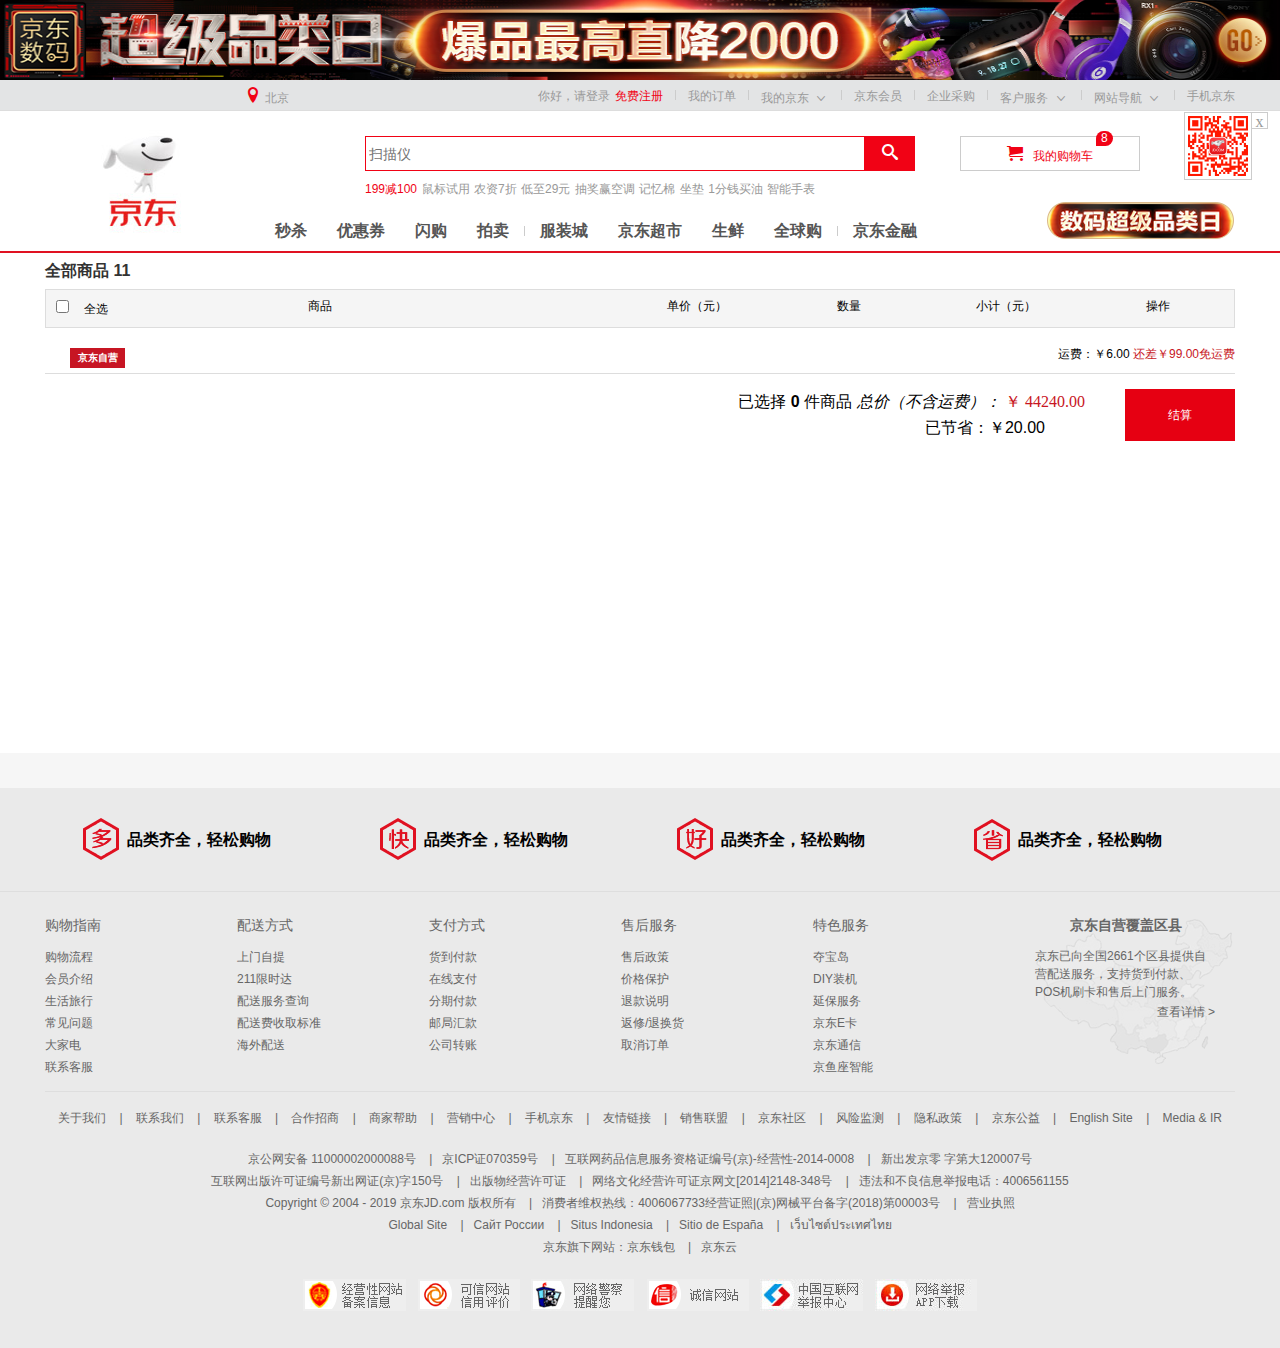
<file: JD/cart.html>
<!DOCTYPE html>
<html>

<head>
    <meta charset="utf-8">
    <title>京东(JD.COM)-综合网购首选-正品低价、品质保障、配送及时、轻松购物！</title>
    <link rel="shortcut icon" href="favicon.ico" type="image/x-icon" />
    <link rel="stylesheet" href="css/normalize.css" />
    <link rel="stylesheet" href="css/base.css" />
    <link rel="stylesheet" href="css/cart.css">


</head>

<body>
    <header>
        <a href="#">
            <img src="images/header.jpg" height="80" width="100%" alt="">
        </a>
    </header>
    <div class="shortcut">
        <div class="w">
            <ul class="fl city">
                <li>
                    <i class="f10"></i>
                    <a href="#">北京</a>
                </li>
            </ul>
            <ul class="fr nav">
                <li>
                    <a href="login.html">你好，请登录</a>
                    <a href="register.html" class="f10">免费注册</a>
                </li>
                <li class="space"></li>
                <li>
                    <a href="pay.html">我的订单</a>
                </li>
                <li class="space"></li>
                <li>
                    <a href="#">我的京东</a>
                    <i></i>
                    <div class="dropdown-layer">
                        <dl class="d">
                            <dd>
                                <a href="#">待处理订单</a>
                            </dd>
                            <dd>
                                <a href="#">返修退换货</a>
                            </dd>
                            <dd>
                                <a href="#">降价商品</a>
                            </dd>
                        </dl>
                        <dl class="d">
                            <dd>
                                <a href="#">消息</a>
                            </dd>
                            <dd>
                                <a href="#">我的问答</a>
                            </dd>
                            <dd>
                                <a href="#">我的关注</a>
                            </dd>
                        </dl>
                        <dl>
                            <dd>
                                <a href="#">我的京豆</a>
                            </dd>
                            <dd>
                                <a href="#">我的白条</a>
                            </dd>
                        </dl>
                        <dl>
                            <dd>
                                <a href="#">我的优惠券</a>
                            </dd>
                            <dd>
                                <a href="#">我的理财</a>
                            </dd>
                        </dl>
                    </div>
                </li>
                <li class="space"></li>
                <li>
                    <a href="#">京东会员</a>
                </li>
                <li class="space"></li>
                <li>
                    <a href="#">企业采购</a>
                </li>
                <li class="space"></li>
                <li>
                    <a href="#">客户服务</a>
                    <i></i>
                    <div class="dropdown-layer">
                        <dl class="d">
                            <dd>
                                <a href="#">待处理订单</a>
                            </dd>
                            <dd>
                                <a href="#">返修退换货</a>
                            </dd>
                            <dd>
                                <a href="#">降价商品</a>
                            </dd>
                        </dl>
                        <dl class="d">
                            <dd>
                                <a href="#">消息</a>
                            </dd>
                            <dd>
                                <a href="#">我的问答</a>
                            </dd>
                            <dd>
                                <a href="#">我的关注</a>
                            </dd>
                        </dl>
                        <dl>
                            <dd>
                                <a href="#">我的京豆</a>
                            </dd>
                            <dd>
                                <a href="#">我的白条</a>
                            </dd>
                        </dl>
                        <dl>
                            <dd>
                                <a href="#">我的优惠券</a>
                            </dd>
                            <dd>
                                <a href="#">我的理财</a>
                            </dd>
                        </dl>
                    </div>
                </li>
                <li class="space"></li>
                <li>
                    <a href="#">网站导航</a>
                    <i></i>
                    <div class="dropdown-layer">
                        <dl class="d">
                            <dd>
                                <a href="#">待处理订单</a>
                            </dd>
                            <dd>
                                <a href="#">返修退换货</a>
                            </dd>
                            <dd>
                                <a href="#">降价商品</a>
                            </dd>
                        </dl>
                        <dl class="d">
                            <dd>
                                <a href="#">消息</a>
                            </dd>
                            <dd>
                                <a href="#">我的问答</a>
                            </dd>
                            <dd>
                                <a href="#">我的关注</a>
                            </dd>
                        </dl>
                        <dl>
                            <dd>
                                <a href="#">我的京豆</a>
                            </dd>
                            <dd>
                                <a href="#">我的白条</a>
                            </dd>
                        </dl>
                        <dl>
                            <dd>
                                <a href="#">我的优惠券</a>
                            </dd>
                            <dd>
                                <a href="#">我的理财</a>
                            </dd>
                        </dl>
                    </div>
                </li>
                <li class="space"></li>
                <li class="mobile">
                    <a href="#">手机京东</a>
                    <img src="images/mobile.png" height="60" width="60" alt="">
                    <i class="close-btn">x</i>
                </li>
            </ul>
        </div>
    </div>
    <div class="m">
        <div class="w middle">
            <div class="logo">
                <h1>
                    <!-- 提高权重 便利于搜索引擎优化 -->
                    <a href="index.html" title="京东">京东</a>
                </h1>
            </div>
            <div class="form">
                <input id="text" type="text" placeholder="扫描仪">
                <button>
                    <i></i>
                </button>
            </div>
            <div class="shopCar">
                <i></i>
                <a href="cart.html" class="f10">我的购物车</a>
                <span>8</span>
            </div>
            <div class="hotwords">
                <a href="#" class="f10">199减100</a>
                <a href="#">鼠标试用</a>
                <a href="#">农资7折</a>
                <a href="#">低至29元</a>
                <a href="#">抽奖赢空调</a>
                <a href="#">记忆棉</a>
                <a href="#">坐垫</a>
                <a href="#">1分钱买油</a>
                <a href="#">智能手表</a>
            </div>
            <div class="navitems">
                <ul>
                    <li>
                        <a href="list.html">秒杀</a>
                    </li>
                    <li>
                        <a href="#">优惠券</a>
                    </li>
                    <li>
                        <a href="#">闪购</a>
                    </li>
                    <li>
                        <a href="#">拍卖</a>
                    </li>
                    <li class="space "></li>
                    <li>
                        <a href="#">服装城</a>
                    </li>
                    <li>
                        <a href="#">京东超市</a>
                    </li>
                    <li>
                        <a href="#">生鲜</a>
                    </li>
                    <li>
                        <a href="#">全球购</a>
                    </li>
                    <li class="space"></li>
                    <li>
                        <a href="#">京东金融</a>
                    </li>
                </ul>
            </div>
            <div class="super">
                <a href="#">
                    <img src="images/super.png" alt="">
                </a>
            </div>
        </div>
    </div>
    <div class="py-container">
        <div class="w">
            <div class="allgoods">
                <h4>全部商品
                    <span>11</span>
                </h4>
                <div class="cart-main">
                    <div class="cart-th clearfix">
                        <div>
                            <input type="checkbox">全选</div>
                        <div class="">商品</div>
                        <div class="">单价（元）</div>
                        <div class="">数量</div>
                        <div class="">小计（元）</div>
                        <div class="">操作</div>
                    </div>
                    <div class="cart-title clearfix">
                        <h5 class="fl">京东自营</h5>
                        <div class="yunfei fr">
                            运费：￥6.00
                            <span>还差￥99.00免运费</span>
                        </div>
                    </div>
                    <div class="cart-item-list">
                        <div class="cart-body">
                            <div class="cart-list">


                                <!--  <ul class="goods-list yui3-g">
                                    <li class="yui3-u-3-8 pr">
                                        <input type="checkbox" class="good-checkbox">
                                        <div class="good-item">
                                            <div class="item-img">
                                                <img src="uploads/mobile.png">
                                            </div>
                                            <div class="item-msg">Apple Macbook Air 13.3英寸笔记本电脑 银色（Corei5）处理器/8GB内存</div>
                                        </div>
                                    </li>
                                    <li class="yui3-u-1-8">
                                        <span>颜色: 银色</span>
                                        <br>
                                        <span>处理器: Core I5</span>
                                        <br>
                                        <span>内存: 8GB</span>
                                        <br>
                                        <span>尺寸: 13.3英寸</span>
                                        <br>
                                    </li>
                                    <li class="yui3-u-1-8">
                                        <span class="price">8848.00</span>
                                    </li>
                                    <li class="yui3-u-1-8">
                                        <div class="clearfix">
                                            <a href="javascript:;" class="increment mins">-</a>
                                            <input autocomplete="off" type="text" value="1" minnum="1" class="itxt">
                                            <a href="javascript:;" class="increment plus">+</a>
                                        </div>
                                        <div class="youhuo">有货</div>
                                    </li>
                                    <li class="yui3-u-1-8">
                                        <span class="sum">8848.00</span>
                                    </li>
                                    <li class="yui3-u-1-8">
                                        <div class="del1">
                                            <a href="javascript:;">删除</a>
                                        </div>
                                        <div>移到我的关注</div>
                                    </li>
                                </ul> -->
                            </div>
                        </div>
                    </div>
                </div>
                <div class="cart-tool clearfix">
                    <div class="money-box">
                        <div class="sumprice">
                            <div class="sumprice-top">
                                <span>
                                    已选择
                                    <strong>0</strong> 件商品</span>
                                <span>
                                    <em>总价（不含运费）：</em>
                                    <i class="summoney">￥
                                        <span>44240.00</span>
                                    </i>
                                </span>
                            </div>
                            <div class="sumprice-bottom">
                                已节省：￥20.00
                            </div>
                        </div>
                        <div class="sumbtn">
                            <a class="sum-btn" href="pay.html">结算</a>
                        </div>
                    </div>
                </div>
            </div>
        </div>
    </div>
    <footer>
        <div class="service">
            <!-- 服务模块 -->
            <div class="w">
                <ul>
                    <li>
                        <h5></h5>
                        <p>品类齐全，轻松购物</p>
                    </li>
                    <li>
                        <h5></h5>
                        <p>品类齐全，轻松购物</p>
                    </li>
                    <li>
                        <h5></h5>
                        <p>品类齐全，轻松购物</p>
                    </li>
                    <li>
                        <h5></h5>
                        <p>品类齐全，轻松购物</p>
                    </li>
                </ul>
            </div>
        </div>
        <!-- 帮助模块 -->
        <div class="w help">
            <div class="fl">
                <dl>
                    <dt>购物指南</dt>
                    <dd>
                        <a href="#">购物流程</a>
                    </dd>
                    <dd>
                        <a href="#">会员介绍</a>
                    </dd>
                    <dd>
                        <a href="#">生活旅行</a>
                    </dd>
                    <dd>
                        <a href="#">常见问题</a>
                    </dd>
                    <dd>
                        <a href="#">大家电</a>
                    </dd>
                    <dd>
                        <a href="#">联系客服</a>
                    </dd>
                </dl>
                <dl>
                    <dt>配送方式</dt>
                    <dd>
                        <a href="#">上门自提</a>
                    </dd>
                    <dd>
                        <a href="#">211限时达</a>
                    </dd>
                    <dd>
                        <a href="#">配送服务查询</a>
                    </dd>
                    <dd>
                        <a href="#">配送费收取标准</a>
                    </dd>
                    <dd>
                        <a href="#">海外配送</a>
                    </dd>
                </dl>
                <dl>
                    <dt>支付方式</dt>
                    <dd>
                        <a href="#">货到付款</a>
                    </dd>
                    <dd>
                        <a href="#">在线支付</a>
                    </dd>
                    <dd>
                        <a href="#">分期付款</a>
                    </dd>
                    <dd>
                        <a href="#">邮局汇款</a>
                    </dd>
                    <dd>
                        <a href="#">公司转账</a>
                    </dd>
                </dl>
                <dl>
                    <dt>售后服务</dt>
                    <dd>
                        <a href="#">售后政策</a>
                    </dd>
                    <dd>
                        <a href="#">价格保护</a>
                    </dd>
                    <dd>
                        <a href="#">退款说明</a>
                    </dd>
                    <dd>
                        <a href="#">返修/退换货</a>
                    </dd>
                    <dd>
                        <a href="#">取消订单</a>
                    </dd>
                </dl>
                <dl>
                    <dt>特色服务</dt>
                    <dd>
                        <a href="#">夺宝岛</a>
                    </dd>
                    <dd>
                        <a href="#">DIY装机</a>
                    </dd>
                    <dd>
                        <a href="#">延保服务</a>
                    </dd>
                    <dd>
                        <a href="#">京东E卡</a>
                    </dd>
                    <dd>
                        <a href="#">京东通信</a>
                    </dd>
                    <dd>
                        <a href="#">京鱼座智能</a>
                    </dd>
                </dl>
            </div>
            <div class="fr coverage">
                <h5>京东自营覆盖区县</h5>
                <p>京东已向全国2661个区县提供自营配送服务，支持货到付款、POS机刷卡和售后上门服务。</p>
                <a href="#">查看详情 > </a>
            </div>
        </div>
        <div class="w copyright">
            <p>
                <a href="#">关于我们</a>
                <span> | </span>
                <a href="#">联系我们</a>
                <span> | </span>
                <a href="#">联系客服</a>
                <span> | </span>
                <a href="#">合作招商</a>
                <span> | </span>
                <a href="#">商家帮助</a>
                <span> | </span>
                <a href="#">营销中心</a>
                <span> | </span>
                <a href="#">手机京东</a>
                <span> | </span>
                <a href="#">友情链接</a>
                <span> | </span>
                <a href="#">销售联盟</a>
                <span> | </span>
                <a href="#">京东社区</a>
                <span> | </span>
                <a href="#">风险监测</a>
                <span> | </span>
                <a href="#">隐私政策</a>
                <span> | </span>
                <a href="#">京东公益</a>
                <span> | </span>
                <a href="#">English Site</a>
                <span> | </span>
                <a href="#">Media & IR</a>
            </p>
            <div>
                <p>京公网安备 11000002000088号
                    <span>|</span>京ICP证070359号
                    <span>|</span>互联网药品信息服务资格证编号(京)-经营性-2014-0008
                    <span>|</span>新出发京零 字第大120007号</p>
                <p>互联网出版许可证编号新出网证(京)字150号
                    <span>|</span>出版物经营许可证
                    <span>|</span>网络文化经营许可证京网文[2014]2148-348号
                    <span>|</span>违法和不良信息举报电话：4006561155</p>
                <p>Copyright © 2004 - 2019 京东JD.com 版权所有
                    <span>|</span>消费者维权热线：4006067733经营证照|(京)网械平台备字(2018)第00003号
                    <span>|</span>营业执照</p>
                <p>Global Site
                    <span>|</span>Сайт России
                    <span>|</span>Situs Indonesia
                    <span>|</span>Sitio de España
                    <span>|</span>เว็บไซต์ประเทศไทย</p>
                <p>京东旗下网站：京东钱包
                    <span>|</span>京东云</p>
            </div>
            <p class="foot-icon">
                <a href="#"></a>
                <a href="#"></a>
                <a href="#"></a>
                <a href="#"></a>
                <a href="#"></a>
                <a href="#"></a>
            </p>
        </div>
    </footer>
    <script src="js/axios.js"></script>
    <script src="js/cart.js"></script>
    <script src="./lib/jquery-2.2.4.js"></script>
    <script src="./lib/layer/layer.js"></script>
</body>

</html>
</file>
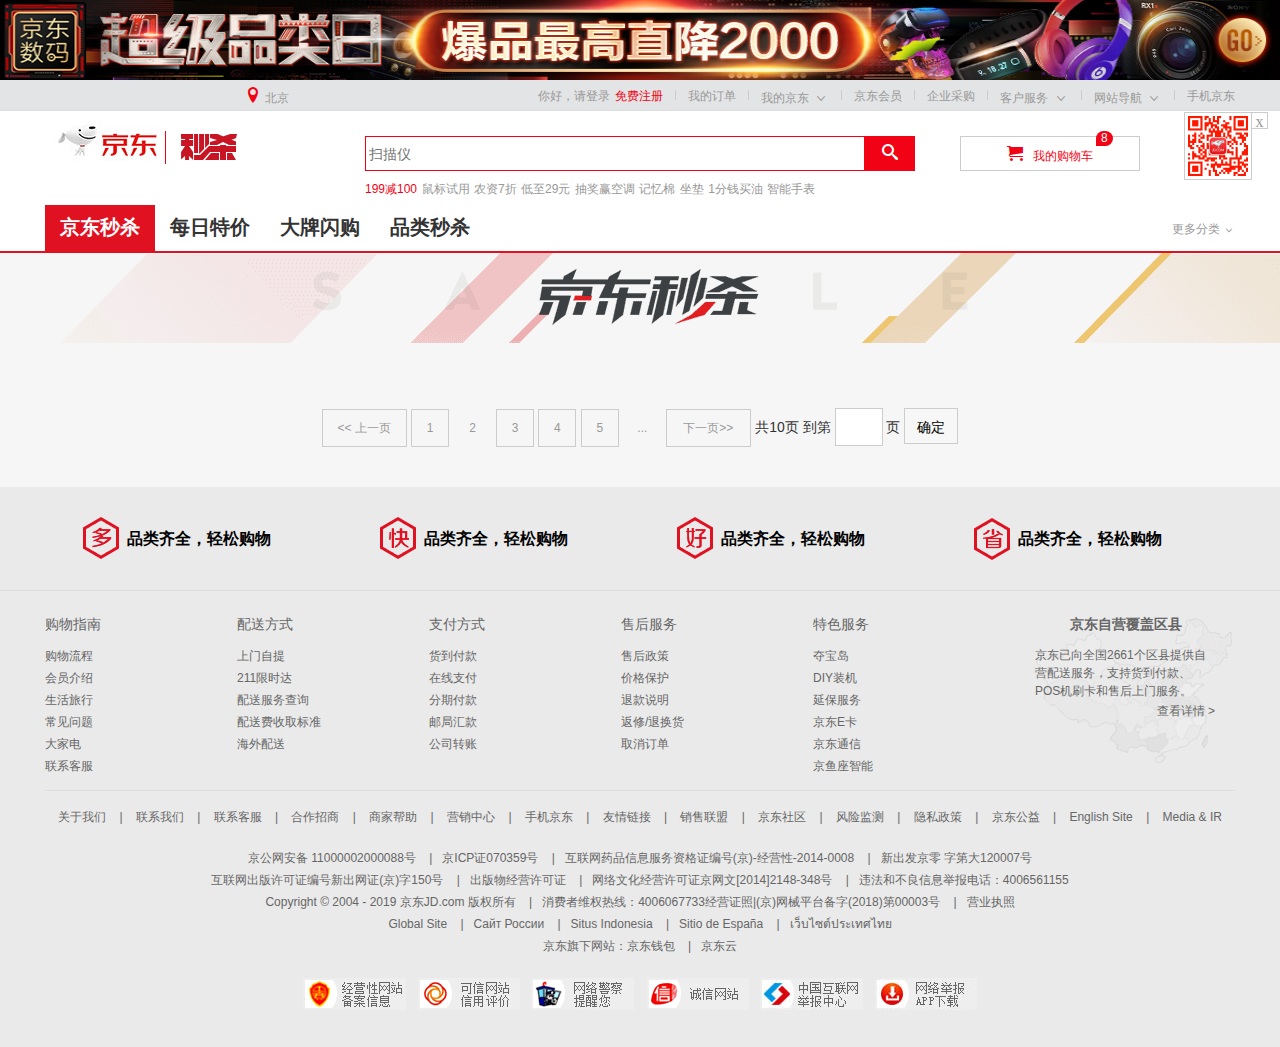
<file: JD/list.html>
<!DOCTYPE html>
<html lang="en">

<head>
    <meta charset="utf-8">
    <title>列表页</title>
    <meta name="description" content="京东JD.COM-专业的综合网上购物商城,销售家电、数码通讯、电脑、家居百货服装服饰、母婴、图书、食品等数万个品牌优质商品.便捷、诚信的服务，为您提供愉悦的网上购物体验!"
    />
    <meta name="Keywords" content="网上购物,网上商城,手机,笔记本,电脑,MP3,CD,VCD,DV,相机,数码,配件,手表,储卡,京东" />
    <link rel="shortcut icon" href="favicon.ico" type="image/x-icon" />
    <link rel="stylesheet" href="css/normalize.css" />
    <link rel="stylesheet" href="css/base.css" />
    <link rel="stylesheet" href="css/list.css" />

</head>

<body>
    <header>
        <a href="#">
            <img src="images/header.jpg" height="80" width="100%" alt="">
        </a>
    </header>
    <div class="shortcut">
        <div class="w">
            <ul class="fl city">
                <li>
                    <i class="f10"></i>
                    <a href="#">北京</a>
                </li>
            </ul>
            <ul class="fr nav">
                <li>
                    <a href="#">你好，请登录</a>
                    <a href="#" class="f10">免费注册</a>
                </li>
                <li class="space"></li>
                <li>
                    <a href="pay.html">我的订单</a>
                </li>
                <li class="space"></li>
                <li>
                    <a href="#">我的京东</a>
                    <i></i>
                    <div class="dropdown-layer">
                        <dl class="d">
                            <dd>
                                <a href="#">待处理订单</a>
                            </dd>
                            <dd>
                                <a href="#">返修退换货</a>
                            </dd>
                            <dd>
                                <a href="#">降价商品</a>
                            </dd>
                        </dl>
                        <dl class="d">
                            <dd>
                                <a href="#">消息</a>
                            </dd>
                            <dd>
                                <a href="#">我的问答</a>
                            </dd>
                            <dd>
                                <a href="#">我的关注</a>
                            </dd>
                        </dl>
                        <dl>
                            <dd>
                                <a href="#">我的京豆</a>
                            </dd>
                            <dd>
                                <a href="#">我的白条</a>
                            </dd>
                        </dl>
                        <dl>
                            <dd>
                                <a href="#">我的优惠券</a>
                            </dd>
                            <dd>
                                <a href="#">我的理财</a>
                            </dd>
                        </dl>
                    </div>
                </li>
                <li class="space"></li>
                <li>
                    <a href="#">京东会员</a>
                </li>

                <li class="space"></li>
                <li>
                    <a href="#">企业采购</a>
                </li>
                <li class="space"></li>
                <li>
                    <a href="#">客户服务</a>
                    <i></i>
                    <div class="dropdown-layer">
                        <dl class="d">
                            <dd>
                                <a href="#">待处理订单</a>
                            </dd>
                            <dd>
                                <a href="#">返修退换货</a>
                            </dd>
                            <dd>
                                <a href="#">降价商品</a>
                            </dd>
                        </dl>
                        <dl class="d">
                            <dd>
                                <a href="#">消息</a>
                            </dd>
                            <dd>
                                <a href="#">我的问答</a>
                            </dd>
                            <dd>
                                <a href="#">我的关注</a>
                            </dd>
                        </dl>
                        <dl>
                            <dd>
                                <a href="#">我的京豆</a>
                            </dd>
                            <dd>
                                <a href="#">我的白条</a>
                            </dd>
                        </dl>
                        <dl>
                            <dd>
                                <a href="#">我的优惠券</a>
                            </dd>
                            <dd>
                                <a href="#">我的理财</a>
                            </dd>
                        </dl>
                    </div>
                </li>
                <li class="space"></li>
                <li>
                    <a href="#">网站导航</a>
                    <i></i>
                    <div class="dropdown-layer">
                        <dl class="d">
                            <dd>
                                <a href="#">待处理订单</a>
                            </dd>
                            <dd>
                                <a href="#">返修退换货</a>
                            </dd>
                            <dd>
                                <a href="#">降价商品</a>
                            </dd>
                        </dl>
                        <dl class="d">
                            <dd>
                                <a href="#">消息</a>
                            </dd>
                            <dd>
                                <a href="#">我的问答</a>
                            </dd>
                            <dd>
                                <a href="#">我的关注</a>
                            </dd>
                        </dl>
                        <dl>
                            <dd>
                                <a href="#">我的京豆</a>
                            </dd>
                            <dd>
                                <a href="#">我的白条</a>
                            </dd>
                        </dl>
                        <dl>
                            <dd>
                                <a href="#">我的优惠券</a>
                            </dd>
                            <dd>
                                <a href="#">我的理财</a>
                            </dd>
                        </dl>
                    </div>
                </li>
                <li class="space"></li>
                <li class="mobile">
                    <a href="#">手机京东</a>
                    <img src="images/mobile.png" height="60" width="60" alt="">
                    <i class="close-btn">x</i>
                </li>
            </ul>
        </div>
    </div>
    <div class="m">
        <div class="w middle">
            <div class="logo">
                <h1 class="small">
                    <!-- 提高权重 便利于搜索引擎优化 -->
                    <a href="index.html" title="京东">京东</a>
                </h1>
            </div>
            <div class="sk">
                <img src="uploads/secKill_03.png" alt="">
            </div>
            <div class="form">
                <input id="text" type="text" placeholder="扫描仪">
                <button>
                    <i></i>
                </button>
            </div>
            <div class="shopCar">
                <i></i>
                <a href="cart.html" class="f10">我的购物车</a>
                <span>8</span>
            </div>
            <div class="hotwords">
                <a href="#" class="f10">199减100</a>
                <a href="#">鼠标试用</a>
                <a href="#">农资7折</a>
                <a href="#">低至29元</a>
                <a href="#">抽奖赢空调</a>
                <a href="#">记忆棉</a>
                <a href="#">坐垫</a>
                <a href="#">1分钱买油</a>
                <a href="#">智能手表</a>
            </div>
            <div class="sk_navi w">
                <div class="sk_list fl">
                    <ul>
                        <li class="current">
                            <a href="#">京东秒杀</a>
                        </li>
                        <li>
                            <a href="#">每日特价</a>
                        </li>
                        <li>
                            <a href="#">大牌闪购</a>
                        </li>
                        <li>
                            <a href="#">品类秒杀</a>
                        </li>
                    </ul>
                </div>
                <div class="sk_more fr">
                    <a href="#">
                        更多分类
                        <i></i>
                    </a>
                </div>
            </div>
        </div>
    </div>
    <div class="sk_hd">
        <img src="images/header_textV2.png" alt="">
    </div>
    <div class="w sk_container">
        <div class="sk_bd">
            <ul>
                <!--       <li class="sk_goods">
                    <a href="detail.html"><img src="uploads/mobile.jpg" alt=""></a>
                    <h5 class="sk_goods_title">【超级爆款】华为 HUAWEI P30 Pro 超感光徕卡四摄10倍混合变焦麒麟980芯片屏</h5>
                    <p class="sk_goods_price"><em>¥4758.00</em> <del>￥5488</del></p>
                    <div class="sk_goods_progress">
                        已售<i>87%</i>
                        <div class="bar">
                            <div class="bar_in"></div>
                        </div>
                        剩余<em>29</em>件
                    </div>
                    <a href="detail.html" class="sk_goods_buy">立即抢购</a>
                </li> -->

            </ul>
        </div>
        <div class="sk_page">
            <span class="page_num">
                <a href="#" class="pn-prev">&lt;&lt; 上一页</a>
                <a href="#">1</a>
                <a href="#" class="current">2</a>
                <a href="#">3</a>
                <a href="#">4</a>
                <a href="#">5</a>
                <a href="#" class="dotted">...</a>
                <a href="#" class="pn-next">下一页&gt;&gt;</a>
            </span>
            <span class="page_skip">
                共10页 到第
                <input type="text"> 页
                <button>确定</button>
            </span>
        </div>
    </div>
    <footer>
        <div class="service">
            <!-- 服务模块 -->
            <div class="w">
                <ul>
                    <li>
                        <h5></h5>
                        <p>品类齐全，轻松购物</p>
                    </li>
                    <li>
                        <h5></h5>
                        <p>品类齐全，轻松购物</p>
                    </li>
                    <li>
                        <h5></h5>
                        <p>品类齐全，轻松购物</p>
                    </li>
                    <li>
                        <h5></h5>
                        <p>品类齐全，轻松购物</p>
                    </li>
                </ul>
            </div>
        </div>
        <!-- 帮助模块 -->
        <div class="w help">
            <div class="fl">
                <dl>
                    <dt>购物指南</dt>
                    <dd>
                        <a href="#">购物流程</a>
                    </dd>
                    <dd>
                        <a href="#">会员介绍</a>
                    </dd>
                    <dd>
                        <a href="#">生活旅行</a>
                    </dd>
                    <dd>
                        <a href="#">常见问题</a>
                    </dd>
                    <dd>
                        <a href="#">大家电</a>
                    </dd>
                    <dd>
                        <a href="#">联系客服</a>
                    </dd>
                </dl>
                <dl>
                    <dt>配送方式</dt>
                    <dd>
                        <a href="#">上门自提</a>
                    </dd>
                    <dd>
                        <a href="#">211限时达</a>
                    </dd>
                    <dd>
                        <a href="#">配送服务查询</a>
                    </dd>
                    <dd>
                        <a href="#">配送费收取标准</a>
                    </dd>
                    <dd>
                        <a href="#">海外配送</a>
                    </dd>
                </dl>
                <dl>
                    <dt>支付方式</dt>
                    <dd>
                        <a href="#">货到付款</a>
                    </dd>
                    <dd>
                        <a href="#">在线支付</a>
                    </dd>
                    <dd>
                        <a href="#">分期付款</a>
                    </dd>
                    <dd>
                        <a href="#">邮局汇款</a>
                    </dd>
                    <dd>
                        <a href="#">公司转账</a>
                    </dd>
                </dl>
                <dl>
                    <dt>售后服务</dt>
                    <dd>
                        <a href="#">售后政策</a>
                    </dd>
                    <dd>
                        <a href="#">价格保护</a>
                    </dd>
                    <dd>
                        <a href="#">退款说明</a>
                    </dd>
                    <dd>
                        <a href="#">返修/退换货</a>
                    </dd>
                    <dd>
                        <a href="#">取消订单</a>
                    </dd>
                </dl>
                <dl>
                    <dt>特色服务</dt>
                    <dd>
                        <a href="#">夺宝岛</a>
                    </dd>
                    <dd>
                        <a href="#">DIY装机</a>
                    </dd>
                    <dd>
                        <a href="#">延保服务</a>
                    </dd>
                    <dd>
                        <a href="#">京东E卡</a>
                    </dd>
                    <dd>
                        <a href="#">京东通信</a>
                    </dd>
                    <dd>
                        <a href="#">京鱼座智能</a>
                    </dd>
                </dl>
            </div>
            <div class="fr coverage">
                <h5>京东自营覆盖区县</h5>
                <p>京东已向全国2661个区县提供自营配送服务，支持货到付款、POS机刷卡和售后上门服务。</p>
                <a href="#">查看详情 > </a>
            </div>
        </div>
        <div class="w copyright">
            <p>
                <a href="#">关于我们</a>
                <span> | </span>
                <a href="#">联系我们</a>
                <span> | </span>
                <a href="#">联系客服</a>
                <span> | </span>
                <a href="#">合作招商</a>
                <span> | </span>
                <a href="#">商家帮助</a>
                <span> | </span>
                <a href="#">营销中心</a>
                <span> | </span>
                <a href="#">手机京东</a>
                <span> | </span>
                <a href="#">友情链接</a>
                <span> | </span>
                <a href="#">销售联盟</a>
                <span> | </span>
                <a href="#">京东社区</a>
                <span> | </span>
                <a href="#">风险监测</a>
                <span> | </span>
                <a href="#">隐私政策</a>
                <span> | </span>
                <a href="#">京东公益</a>
                <span> | </span>
                <a href="#">English Site</a>
                <span> | </span>
                <a href="#">Media & IR</a>
            </p>
            <div>
                <p>京公网安备 11000002000088号
                    <span>|</span>京ICP证070359号
                    <span>|</span>互联网药品信息服务资格证编号(京)-经营性-2014-0008
                    <span>|</span>新出发京零 字第大120007号</p>
                <p>互联网出版许可证编号新出网证(京)字150号
                    <span>|</span>出版物经营许可证
                    <span>|</span>网络文化经营许可证京网文[2014]2148-348号
                    <span>|</span>违法和不良信息举报电话：4006561155</p>
                <p>Copyright © 2004 - 2019 京东JD.com 版权所有
                    <span>|</span>消费者维权热线：4006067733经营证照|(京)网械平台备字(2018)第00003号
                    <span>|</span>营业执照</p>
                <p>Global Site
                    <span>|</span>Сайт России
                    <span>|</span>Situs Indonesia
                    <span>|</span>Sitio de España
                    <span>|</span>เว็บไซต์ประเทศไทย</p>
                <p>京东旗下网站：京东钱包
                    <span>|</span>京东云</p>
            </div>
            <p class="foot-icon">
                <a href="#"></a>
                <a href="#"></a>
                <a href="#"></a>
                <a href="#"></a>
                <a href="#"></a>
                <a href="#"></a>
            </p>
        </div>
    </footer>
    <script src="js/axios.js"></script>
    <script src="js/list.js"></script>
    <script src="./lib/jquery-2.2.4.js"></script>
    <script src="./lib/layer/layer.js"></script>
</body>

</html>
</file>
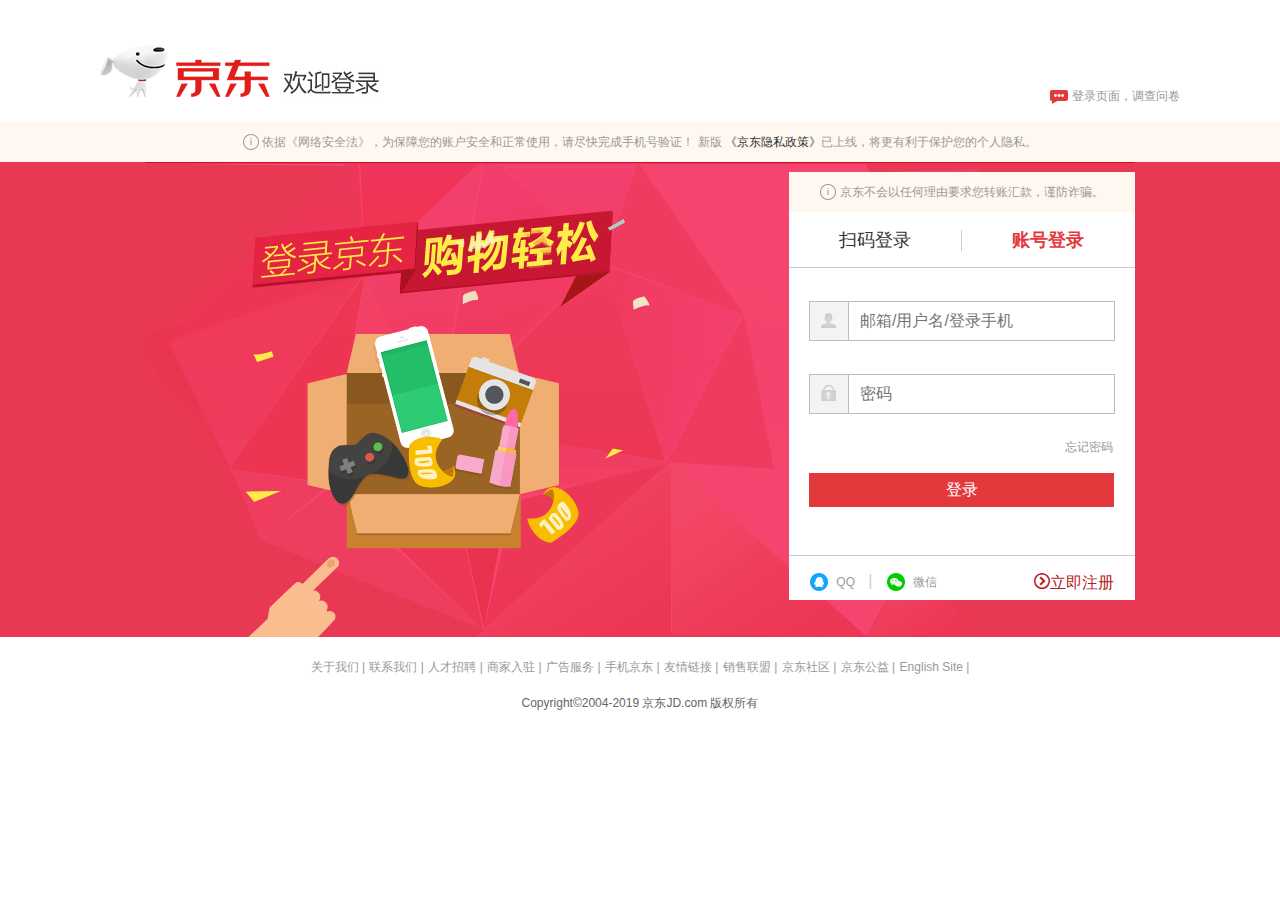
<file: JD/login.html>
<!DOCTYPE html>
<html lang="en">

<head>
    <meta charset="UTF-8">
    <title>京东-欢迎登录</title>
    <link rel="shortcut icon" href="favicon.ico" type="image/x-icon" />
    <link rel="stylesheet" href="css/normalize.css" />
    <link rel="stylesheet" href="css/login.css" />


</head>

<body>
    <header>
        <div class="logo">
            <a href="index.html"></a>
        </div>
        <b></b>
        <a href="#" class="questionnaire">
            登录页面，调查问卷
            <b></b>
        </a>
    </header>
    <div class="loginarea">
        <div class="tips-wrapper">
            <i></i>
            依据《网络安全法》，为保障您的账户安全和正常使用，请尽快完成手机号验证！ 新版
            <span style="color: #333;">《京东隐私政策》</span>已上线，将更有利于保护您的个人隐私。
        </div>
        <div class="login-wrap">
            <div class="login-bg">
                <div class="login_form">
                    <div class="login-tips">
                        <i></i>
                        京东不会以任何理由要求您转账汇款，谨防诈骗。
                    </div>
                    <ul class="login-tab">
                        <li class="login-tab-l ">
                            <a href="#">扫码登录</a>
                        </li>
                        <li class="login-tab-r current">
                            <a href="#">账号登录</a>
                        </li>
                    </ul>
                    <div class="login-w">
                        <!--       <div class="mc">
                            <div class="login-ewm">
                                <img src="uploads/show.png" alt="">
                            </div>
                            <p>打开<span style="color: #e4393c;">手机京东</span> 扫描二维码</p>
                            <ul>
                                <li><i></i><em>免输入</em></li>
                                <li><i class="coagent-second"></i><em>更快</em></li>
                                <li><i class="coagent-last"></i><em>更安全</em></li>
                            </ul>
                        </div> -->
                        <div class="mc">
                            <form>
                                <div class="login_uname">
                                    <label for="uname"></label>
                                    <input type="text" name="" id="uname" placeholder="邮箱/用户名/登录手机">
                                </div>
                                <div class="login_password">
                                    <label for="password"></label>
                                    <input type="password" name="" id="password" placeholder="密码">
                                </div>
                                <div class="forgot">
                                    <a href="#">忘记密码</a>
                                </div>
                                <input type="button" value="登录" class="over">
                            </form>
                        </div>
                    </div>
                    <div class="login-bd">
                        <a href="#">
                            <i class="qqwx-ico"></i>
                            <span>QQ</span>
                        </a>
                        <span class="line">|</span>
                        <a href="#">
                            <i class="qqwx-ico login-bd-last"></i>
                            <span>微信</span>
                        </a>
                        <a href="register.html" class="gotoregist">
                            <i></i>立即注册</a>
                    </div>
                </div>
            </div>
        </div>
    </div>
    <div class="footer">
        <p class="links">
            <a href="#">关于我们 |</a>
            <a href="#">联系我们 |</a>
            <a href="#">人才招聘 |</a>
            <a href="#">商家入驻 |</a>
            <a href="#">广告服务 |</a>
            <a href="#">手机京东 |</a>
            <a href="#">友情链接 |</a>
            <a href="#">销售联盟 |</a>
            <a href="#">京东社区 |</a>
            <a href="#">京东公益 |</a>
            <a href="#">English Site |</a>
        </p>
        <p class="copyright">Copyright©2004-2019 京东JD.com 版权所有</p>
    </div>
    <script src="js/axios.js"></script>
    <script src="./js/login.js"></script>
    <script src="./lib/jquery-2.2.4.js"></script>
    <script src="./lib/layer/layer.js"></script>
</body>

</html>
</file>
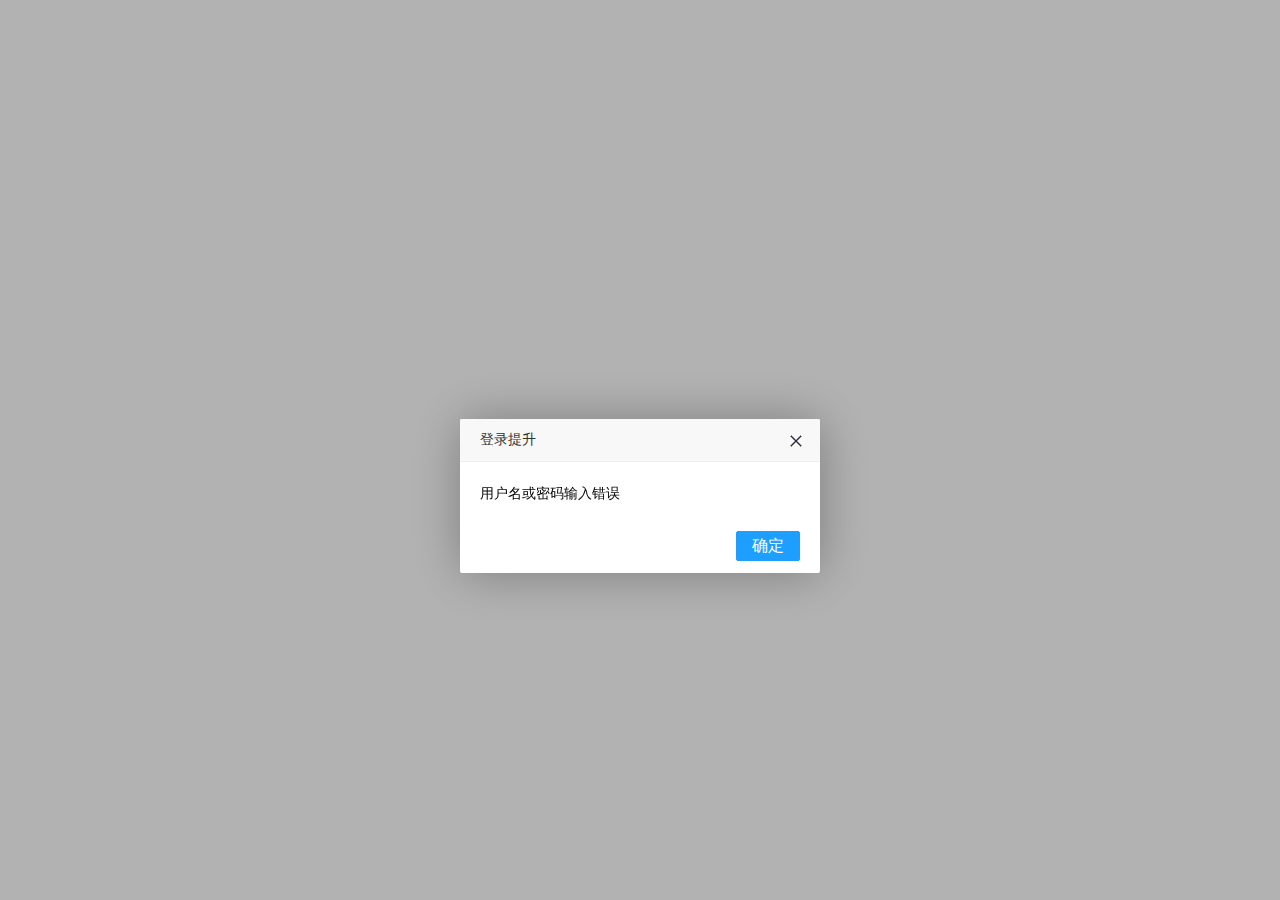
<file: JD/test.html>
<!DOCTYPE html>
<html lang="en">

<head>
    <meta charset="UTF-8">
    <meta http-equiv="X-UA-Compatible" content="IE=edge">
    <meta name="viewport" content="width=device-width, initial-scale=1.0">
    <title>Document</title>
    <script src="./lib/jquery-2.2.4.js"></script>
    <script src="./lib/layer/layer.js"></script>
</head>

<body>
    <script>
        layer.open({
            title: '登录提升'
            , content: '用户名或密码输入错误'
        });
    </script>
</body>

</html>
</file>
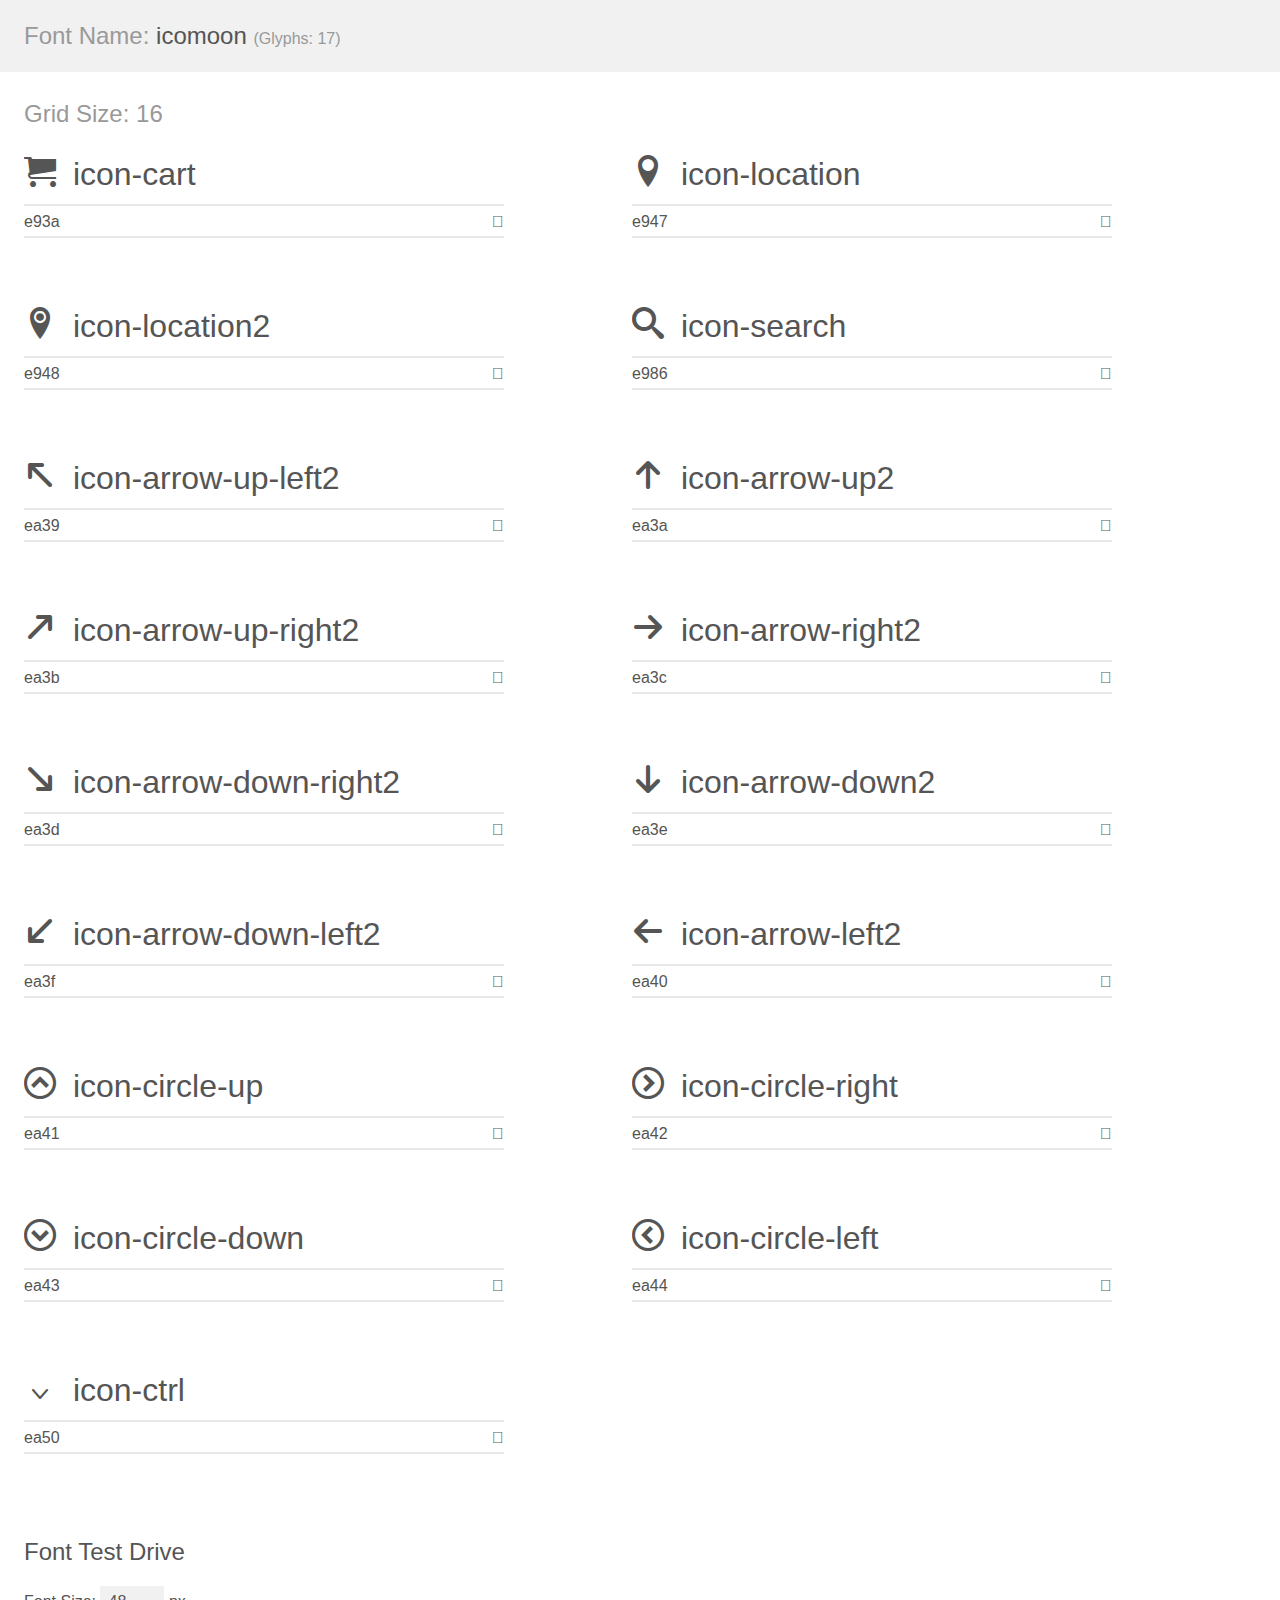
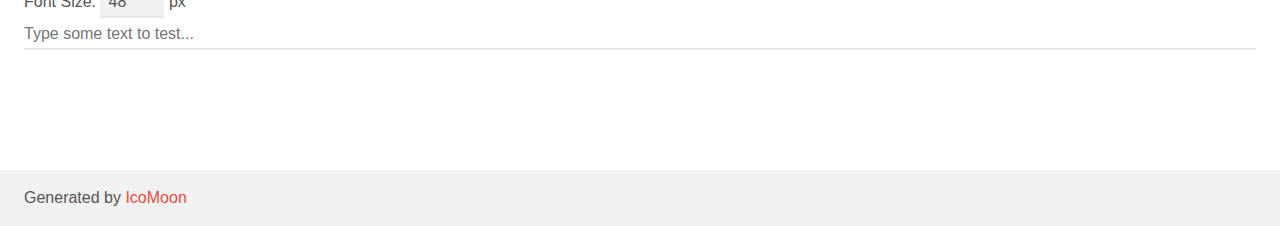
<file: JD/icomoon/demo.html>
<!doctype html>
<html>
<head>
    <meta charset="utf-8">
    <title>IcoMoon Demo</title>
    <meta name="description" content="An Icon Font Generated By IcoMoon.io">
    <meta name="viewport" content="width=device-width, initial-scale=1">
    <link rel="stylesheet" href="demo-files/demo.css">
    <link rel="stylesheet" href="style.css"></head>
<body>
    <div class="bgc1 clearfix">
        <h1 class="mhmm mvm"><span class="fgc1">Font Name:</span> icomoon <small class="fgc1">(Glyphs:&nbsp;17)</small></h1>
    </div>
    <div class="clearfix mhl ptl">
        <h1 class="mvm mtn fgc1">Grid Size: 16</h1>
        <div class="glyph fs1">
            <div class="clearfix bshadow0 pbs">
                <span class="icon-cart"></span>
                <span class="mls"> icon-cart</span>
            </div>
            <fieldset class="fs0 size1of1 clearfix hidden-false">
                <input type="text" readonly value="e93a" class="unit size1of2" />
                <input type="text" maxlength="1" readonly value="&#xe93a;" class="unitRight size1of2 talign-right" />
            </fieldset>
            <div class="fs0 bshadow0 clearfix hidden-true">
                <span class="unit pvs fgc1">liga: </span>
                <input type="text" readonly value="cart, purchase" class="liga unitRight" />
            </div>
        </div>
        <div class="glyph fs1">
            <div class="clearfix bshadow0 pbs">
                <span class="icon-location"></span>
                <span class="mls"> icon-location</span>
            </div>
            <fieldset class="fs0 size1of1 clearfix hidden-false">
                <input type="text" readonly value="e947" class="unit size1of2" />
                <input type="text" maxlength="1" readonly value="&#xe947;" class="unitRight size1of2 talign-right" />
            </fieldset>
            <div class="fs0 bshadow0 clearfix hidden-true">
                <span class="unit pvs fgc1">liga: </span>
                <input type="text" readonly value="location, map-marker" class="liga unitRight" />
            </div>
        </div>
        <div class="glyph fs1">
            <div class="clearfix bshadow0 pbs">
                <span class="icon-location2"></span>
                <span class="mls"> icon-location2</span>
            </div>
            <fieldset class="fs0 size1of1 clearfix hidden-false">
                <input type="text" readonly value="e948" class="unit size1of2" />
                <input type="text" maxlength="1" readonly value="&#xe948;" class="unitRight size1of2 talign-right" />
            </fieldset>
            <div class="fs0 bshadow0 clearfix hidden-true">
                <span class="unit pvs fgc1">liga: </span>
                <input type="text" readonly value="location2, map-marker2" class="liga unitRight" />
            </div>
        </div>
        <div class="glyph fs1">
            <div class="clearfix bshadow0 pbs">
                <span class="icon-search"></span>
                <span class="mls"> icon-search</span>
            </div>
            <fieldset class="fs0 size1of1 clearfix hidden-false">
                <input type="text" readonly value="e986" class="unit size1of2" />
                <input type="text" maxlength="1" readonly value="&#xe986;" class="unitRight size1of2 talign-right" />
            </fieldset>
            <div class="fs0 bshadow0 clearfix hidden-true">
                <span class="unit pvs fgc1">liga: </span>
                <input type="text" readonly value="search, magnifier" class="liga unitRight" />
            </div>
        </div>
        <div class="glyph fs1">
            <div class="clearfix bshadow0 pbs">
                <span class="icon-arrow-up-left2"></span>
                <span class="mls"> icon-arrow-up-left2</span>
            </div>
            <fieldset class="fs0 size1of1 clearfix hidden-false">
                <input type="text" readonly value="ea39" class="unit size1of2" />
                <input type="text" maxlength="1" readonly value="&#xea39;" class="unitRight size1of2 talign-right" />
            </fieldset>
            <div class="fs0 bshadow0 clearfix hidden-true">
                <span class="unit pvs fgc1">liga: </span>
                <input type="text" readonly value="arrow-up-left2, up-left2" class="liga unitRight" />
            </div>
        </div>
        <div class="glyph fs1">
            <div class="clearfix bshadow0 pbs">
                <span class="icon-arrow-up2"></span>
                <span class="mls"> icon-arrow-up2</span>
            </div>
            <fieldset class="fs0 size1of1 clearfix hidden-false">
                <input type="text" readonly value="ea3a" class="unit size1of2" />
                <input type="text" maxlength="1" readonly value="&#xea3a;" class="unitRight size1of2 talign-right" />
            </fieldset>
            <div class="fs0 bshadow0 clearfix hidden-true">
                <span class="unit pvs fgc1">liga: </span>
                <input type="text" readonly value="arrow-up2, up2" class="liga unitRight" />
            </div>
        </div>
        <div class="glyph fs1">
            <div class="clearfix bshadow0 pbs">
                <span class="icon-arrow-up-right2"></span>
                <span class="mls"> icon-arrow-up-right2</span>
            </div>
            <fieldset class="fs0 size1of1 clearfix hidden-false">
                <input type="text" readonly value="ea3b" class="unit size1of2" />
                <input type="text" maxlength="1" readonly value="&#xea3b;" class="unitRight size1of2 talign-right" />
            </fieldset>
            <div class="fs0 bshadow0 clearfix hidden-true">
                <span class="unit pvs fgc1">liga: </span>
                <input type="text" readonly value="arrow-up-right2, up-right2" class="liga unitRight" />
            </div>
        </div>
        <div class="glyph fs1">
            <div class="clearfix bshadow0 pbs">
                <span class="icon-arrow-right2"></span>
                <span class="mls"> icon-arrow-right2</span>
            </div>
            <fieldset class="fs0 size1of1 clearfix hidden-false">
                <input type="text" readonly value="ea3c" class="unit size1of2" />
                <input type="text" maxlength="1" readonly value="&#xea3c;" class="unitRight size1of2 talign-right" />
            </fieldset>
            <div class="fs0 bshadow0 clearfix hidden-true">
                <span class="unit pvs fgc1">liga: </span>
                <input type="text" readonly value="arrow-right2, right4" class="liga unitRight" />
            </div>
        </div>
        <div class="glyph fs1">
            <div class="clearfix bshadow0 pbs">
                <span class="icon-arrow-down-right2"></span>
                <span class="mls"> icon-arrow-down-right2</span>
            </div>
            <fieldset class="fs0 size1of1 clearfix hidden-false">
                <input type="text" readonly value="ea3d" class="unit size1of2" />
                <input type="text" maxlength="1" readonly value="&#xea3d;" class="unitRight size1of2 talign-right" />
            </fieldset>
            <div class="fs0 bshadow0 clearfix hidden-true">
                <span class="unit pvs fgc1">liga: </span>
                <input type="text" readonly value="arrow-down-right2, down-right2" class="liga unitRight" />
            </div>
        </div>
        <div class="glyph fs1">
            <div class="clearfix bshadow0 pbs">
                <span class="icon-arrow-down2"></span>
                <span class="mls"> icon-arrow-down2</span>
            </div>
            <fieldset class="fs0 size1of1 clearfix hidden-false">
                <input type="text" readonly value="ea3e" class="unit size1of2" />
                <input type="text" maxlength="1" readonly value="&#xea3e;" class="unitRight size1of2 talign-right" />
            </fieldset>
            <div class="fs0 bshadow0 clearfix hidden-true">
                <span class="unit pvs fgc1">liga: </span>
                <input type="text" readonly value="arrow-down2, down2" class="liga unitRight" />
            </div>
        </div>
        <div class="glyph fs1">
            <div class="clearfix bshadow0 pbs">
                <span class="icon-arrow-down-left2"></span>
                <span class="mls"> icon-arrow-down-left2</span>
            </div>
            <fieldset class="fs0 size1of1 clearfix hidden-false">
                <input type="text" readonly value="ea3f" class="unit size1of2" />
                <input type="text" maxlength="1" readonly value="&#xea3f;" class="unitRight size1of2 talign-right" />
            </fieldset>
            <div class="fs0 bshadow0 clearfix hidden-true">
                <span class="unit pvs fgc1">liga: </span>
                <input type="text" readonly value="arrow-down-left2, down-left2" class="liga unitRight" />
            </div>
        </div>
        <div class="glyph fs1">
            <div class="clearfix bshadow0 pbs">
                <span class="icon-arrow-left2"></span>
                <span class="mls"> icon-arrow-left2</span>
            </div>
            <fieldset class="fs0 size1of1 clearfix hidden-false">
                <input type="text" readonly value="ea40" class="unit size1of2" />
                <input type="text" maxlength="1" readonly value="&#xea40;" class="unitRight size1of2 talign-right" />
            </fieldset>
            <div class="fs0 bshadow0 clearfix hidden-true">
                <span class="unit pvs fgc1">liga: </span>
                <input type="text" readonly value="arrow-left2, left4" class="liga unitRight" />
            </div>
        </div>
        <div class="glyph fs1">
            <div class="clearfix bshadow0 pbs">
                <span class="icon-circle-up"></span>
                <span class="mls"> icon-circle-up</span>
            </div>
            <fieldset class="fs0 size1of1 clearfix hidden-false">
                <input type="text" readonly value="ea41" class="unit size1of2" />
                <input type="text" maxlength="1" readonly value="&#xea41;" class="unitRight size1of2 talign-right" />
            </fieldset>
            <div class="fs0 bshadow0 clearfix hidden-true">
                <span class="unit pvs fgc1">liga: </span>
                <input type="text" readonly value="circle-up, up3" class="liga unitRight" />
            </div>
        </div>
        <div class="glyph fs1">
            <div class="clearfix bshadow0 pbs">
                <span class="icon-circle-right"></span>
                <span class="mls"> icon-circle-right</span>
            </div>
            <fieldset class="fs0 size1of1 clearfix hidden-false">
                <input type="text" readonly value="ea42" class="unit size1of2" />
                <input type="text" maxlength="1" readonly value="&#xea42;" class="unitRight size1of2 talign-right" />
            </fieldset>
            <div class="fs0 bshadow0 clearfix hidden-true">
                <span class="unit pvs fgc1">liga: </span>
                <input type="text" readonly value="circle-right, right5" class="liga unitRight" />
            </div>
        </div>
        <div class="glyph fs1">
            <div class="clearfix bshadow0 pbs">
                <span class="icon-circle-down"></span>
                <span class="mls"> icon-circle-down</span>
            </div>
            <fieldset class="fs0 size1of1 clearfix hidden-false">
                <input type="text" readonly value="ea43" class="unit size1of2" />
                <input type="text" maxlength="1" readonly value="&#xea43;" class="unitRight size1of2 talign-right" />
            </fieldset>
            <div class="fs0 bshadow0 clearfix hidden-true">
                <span class="unit pvs fgc1">liga: </span>
                <input type="text" readonly value="circle-down, down3" class="liga unitRight" />
            </div>
        </div>
        <div class="glyph fs1">
            <div class="clearfix bshadow0 pbs">
                <span class="icon-circle-left"></span>
                <span class="mls"> icon-circle-left</span>
            </div>
            <fieldset class="fs0 size1of1 clearfix hidden-false">
                <input type="text" readonly value="ea44" class="unit size1of2" />
                <input type="text" maxlength="1" readonly value="&#xea44;" class="unitRight size1of2 talign-right" />
            </fieldset>
            <div class="fs0 bshadow0 clearfix hidden-true">
                <span class="unit pvs fgc1">liga: </span>
                <input type="text" readonly value="circle-left, left5" class="liga unitRight" />
            </div>
        </div>
        <div class="glyph fs1">
            <div class="clearfix bshadow0 pbs">
                <span class="icon-ctrl"></span>
                <span class="mls"> icon-ctrl</span>
            </div>
            <fieldset class="fs0 size1of1 clearfix hidden-false">
                <input type="text" readonly value="ea50" class="unit size1of2" />
                <input type="text" maxlength="1" readonly value="&#xea50;" class="unitRight size1of2 talign-right" />
            </fieldset>
            <div class="fs0 bshadow0 clearfix hidden-true">
                <span class="unit pvs fgc1">liga: </span>
                <input type="text" readonly value="ctrl, control" class="liga unitRight" />
            </div>
        </div>
    </div>

    <!--[if gt IE 8]><!-->
    <div class="mhl clearfix mbl">
        <h1>Font Test Drive</h1>
        <label>
            Font Size: <input id="fontSize" type="number" class="textbox0 mbm"
            min="8" value="48" />
            px
        </label>
        <input id="testText" type="text" class="phl size1of1 mvl"
        placeholder="Type some text to test..." value=""/>
        <div id="testDrive" class="icon-" style="font-family: icomoon">&nbsp;
        </div>
    </div>
    <!--<![endif]-->
    <div class="bgc1 clearfix">
        <p class="mhl">Generated by <a href="https://icomoon.io/app">IcoMoon</a></p>
    </div>

    <script src="demo-files/demo.js"></script>
</body>
</html>
</file>
<file: JD/css/base.css>
header {
	height: 80px;
}
header a {
	display: block;
	height: 80px;
}
.shortcut {
	background-color: #e3e4e5;
	height: 30px;
	line-height: 30px;
	border-bottom: 1px solid #ddd;
}
.city {
	margin-left: 200px;
}
.shortcut li {
	float: left;
}
.shortcut i {
	font-family: "icomoon";
	font-style: normal; 
	color: #999;
}
.space { 
	width: 1px;
	height: 10px;
	background-color: #ccc;
	margin: 10px 12px 0px; 
}
.nav li {
	position: relative;
}
.dropdown-layer {
	position: absolute;
	width: 280px;
	height: 162px;
	top: 30px;
	left: -12px;
	background-color: #e3e4e5;
	z-index: 999;
	padding-left: 14px;
	display: none;
}
.dropdown-layer dl {
	float: left;
	width: 126px;
}
.dropdown-layer .d {
	border-bottom: 1px solid #ccc;
}
.m {
	background-color: #fff;
}
.mobile {
	position: relative;
}
.mobile img{
	position: absolute;
	left: -3px;
	top: 32px;
	border: 1px solid #ccc;
	padding: 3px;
}
.mobile i {
	position: absolute;
	top: 32px;
	left: 65px;
	width: 15px;
	height: 15px;
	line-height: 15px;
	text-align: center;
	border: 1px solid #ccc;
	border-left: 0;
	cursor: pointer;
}
.middle {
	height: 140px;
	position: relative;
}
.logo {
	position: absolute;
	top: 10px;
	left: 0px;
}
.logo a {
	display: block; 
	text-indent: -999px;
	overflow: hidden;
	/*font-size: 0;*/
}
.form {
	width: 550px;
	height: 35px;
	position: absolute;
	top: 25px;
	left: 320px;
}
.form input {
	width: 495px;
	height: 33px;
	border: 1px solid #f10215;
	float: left;
	font-size: 14px;
	padding-left: 3px;
}
.form button {
	width: 50px;
	height: 35px;
	float: left;
	background-color: #f10215;
}
.form button i {
	font-family: "icomoon";
	font-style: normal;
	color: #fff;
}
.shopCar {
	width: 178px;
	height: 33px;
	line-height: 33px;
	border: 1px solid #ccc;
	position: absolute;
	top: 25px;
	right: 95px;
	background-color: #fff;
	text-align: center;
	color: #f10215;
}
.shopCar i {
	font-family: icomoon;
	font-style: normal;
	margin-right: 5px;
}
.shopCar span {
	height: 15px;
	background-color: #f10215;
	border-radius: 8px 8px 8px 0;
	position: absolute; 
	top: -6px;
	left: 135px;
	font-size: 12px;
	color: #fff;
	line-height: 15px;
	padding: 0 5px;
}
.hotwords {
	position: absolute;
	top: 68px;
	left: 320px;
}
.navitems {
	width: 770px;
	height: 40px;
	line-height: 40px;
	position: absolute;
	bottom: 0;
	left: 200px;
}
.navitems li {
	float: left;
	margin-left: 30px;
}
.navitems li a {
	font-size: 16px;
	font-weight: 700;
	color: #555;
}
.navitems li a:hover {
	color: #f10215;
}
.navitems .space {
	margin: 15px -15px 0px 15px;
}
.super {
	position: absolute;
	bottom: 10px;
	right: 0;
}
footer {
	margin-top: 35px;
	height: 560px;
	background-color: #eaeaea;
}
footer a {
	color: #666;
}
.service {
	padding: 30px 0px;
	border-bottom: 1px solid #dedede;
	overflow: hidden; 
}
.service ul li {
	width: 297px;
	height: 43px;
	position: relative;
	line-height: 43px;
	float: left;
}
.service li h5 {
	position: absolute;
	top: 0;
	left: 38px;
	width: 36px;
	height: 43px;
	background: url(../images/ico.png) no-repeat;
}
.service li:nth-child(2) h5 {
	background-position: 0 -43px;
}
.service li:nth-child(3) h5 {
	background-position: 0 -86px;
}
.service li:nth-child(4) h5 {
	background-position: bottom;
}
.service li p {
	font-weight: 700;
	margin-left: 82px;
}
.help {
	height: 200px;
	border-bottom: 1px solid #dedede;
	padding-top: 25px;
	box-sizing: border-box;
}
.help dl {
	width: 192px;
	float: left;
}
.help dt,
.coverage h5 {
	height: 30px;
	font-size: 14px;
	color: #666;
}
.help dd {
	height: 22px;
}
.coverage {
	width: 200px;
	height: 150px;
	background: url(../images/ico_footer.png) no-repeat;
}
.coverage h5 {
	padding-left: 35px;
}
.coverage p {
	width: 180px;
	font-size: 12px;
	color: #666;
	line-height: 18px;
}
.coverage a {
	display: block;
	margin-top: 5px;
	width: 180px;
	text-align: right;
}
.copyright {
	color: #666;
	padding-top: 20px;
	text-align: center;
	font-size: 12px;
}
.copyright span {
	margin: 0 10px;
}
.copyright div p {
	line-height: 22px;
}
.copyright div {
	margin-top: 22px;
}
.foot-icon a {
	display: inline-block;
	width: 103px;
	height: 33px;
	background: url(../images/ico_footer.png) no-repeat 0 -150px;
	margin: 20px 4px 0;
}
.foot-icon a:nth-child(2) {
	background-position: -103px -150px;
}
.foot-icon a:nth-child(3) {
	background-position: 0 -183px;
}
.foot-icon a:nth-child(4) {
	background-position: -103px -183px;
}
.foot-icon a:nth-child(5) {
	background-position: 0 -216px;
}
.foot-icon a:nth-child(6) {
	background-position: -103px -216px;
}

@media only screen and (min-width: 500px) {
	header,
	.shortcut {
		display: block;
	}
	.logo a {
		width: 190px;
		height: 120px;
		background: #fff url(../images/biglogo.png) no-repeat;
	}
}
@media only screen and (max-width: 323px) {
	.w {
		width: 304px;
	}
	.middle {
		width: 304px;
		height: 70px;
	}
	header,
	.shortcut {
	    display: none;
	}
	.logo {
		left: 10px;
	}
	.logo a {
		width: 70px;
		height: 42px;
		background: #fff url(../images/smalllogo.png) no-repeat;
		background-size: 70px 42px;
	}
	.form {
		width: 208px;
		height: 36px;
		left: 90px;
		top: 20px;
	}
	.form input {
		width: 160px;
	}
	.form button {
		width: 40px;
	}
	.shopCar,
	.hotwords,
	.navitems,
	.super {
		display: none;
	}
}
</file>
<file: JD/css/cart.css>
.m {
	border-bottom: 2px solid #e01222;
}
.py-container {
	background-color: #fff;
}
.allgoods {
	margin-bottom: 30px;
	min-height: 500px;
}
.allgoods h4 {
	color: #333;
	padding: 9px 0;
}
.cart-main {
	font-size: 12px;
}
.cart-th {
	padding: 10px;
	border: 1px solid #ddd;
	background: #f5f5f5;
}
.cart-title h5 {
	line-height: 20px;
}
.cart-shop {
	padding: 10px 9px 5px;
	border-bottom: 2px solid #ddd;
}
.cart-tool {
	overflow: hidden;
	/* border: 1px solid #ddd;. */
}

.cart-shop .self {
	padding: 2px;
	background: #c81623;
	color: #fff;
}

.cart-body,
.deled {
	margin: 15px 0;
}

.cart-list ul {
	padding: 10px;
	/* border-bottom: 1px solid #ddd; */
}
.yui3-u-1-8, .yui3-u-3-24 {
    width: 12.5%;
}
.cart-list ul li {
	display: inline-block;
	*display: inline;
	*zoom: 1;
}

.price,
.sum,
.shopname,
.itxt {
	font-family: "微软雅黑";
}

.shopname {
	font-size: 14px;
}

.self {
	font-size: 12px;
}

.price,
.sum {
	font-size: 16px;
}

.good-item {
	padding: 0 10px;
}

.item-img {
	float: left;
	width: 100px;
	height: 90px;
}

.item-txt {
	padding: 0 10px;
}

.goods-list input {
	border: 1px solid #ddd;
}

a.increment {
	padding: 8px;
	width: 6px;
	text-align: center;
	text-decoration: none;
	-moz-padding-top: 10px;
	-moz-padding-bottom: 13px;
	-webkit-padding-top: 10px;
	-webkit-padding-bottom: 13px;
}

.mins {
	float: left;
	border: 1px solid #ddd;
	border-right: 0;
}

.plus {
	float: left;
	border: 1px solid #ddd;
	border-left: 0;
}

.itxt {
	float: left;
	width: 40px;
	height: 29px;
	text-align: center;
	font-size: 14px;
	zoom: 1;
}

.select-all,
.option {
	float: left;
	overflow: hidden;
	padding: 10px;
}

.option a {
	float: left;
	padding: 0 10px;
}

.money-box {
	float: right;
}

.chosed,
.sumprice {
	float: left;
	padding: 0 10px;
}

.chosed {
	line-height: 26px;
}

.sumprice {
	/* width: 200px; */
	line-height: 26px;
	text-align: right;
}

.sumprice em {
	text-align: right;
}

.sumbtn {
	float: right;
}

.summoney {
	color: #c81623;
	font: 16px "微软雅黑";
}

a.sum-btn {
	position: relative;
	display: block;
	overflow: hidden;
	width: 110px;
	height: 52px;
	background: #E60012;
	color: #fff;
	text-align: center;
	/* font-size: 18px; */
	font-family: "Microsoft YaHei";
	line-height: 52px;
	margin-left: 30px;
}

.del {
	background: #fffdee;
}

.del .goods-list {
	display: block;
	overflow: hidden;
	margin-top: 15px;
	text-overflow: ellipsis;
	white-space: nowrap;
}

.sui-nav.nav-tabs {
	overflow: hidden;
	padding-left: 0;
	border: 1px solid #ddd;
	background: #f1f1f1;
}

.sui-nav.nav-tabs>li>a {
	padding: 10px 20px;
	border: 0;
	font-family: "微软雅黑";
}

.sui-nav.nav-tabs>.active>a {
	border: 0;
	border-radius: 0;
	background-color: #c81623;
	color: #fff;
}

.item ul {
	margin: 0 auto;
	width: 1000px;
}

.item ul li {
	position: relative;
	display: inline-block;
	margin-right: -7px;
	padding: 20px;
	border: 1px dashed #ddd;
	list-style-type: none;
	zoom: 1;
	*display: inline;
	*zoom: 1;
}

.carousel-control {
	width: 22px;
	border: 0;
	border-radius: 0;
	background: #ddd;
}

.intro,
.money,
.incar {
	line-height: 20px;
}

.money,
.incar {
	text-align: center;
}

.money {
	color: #c81623;
	font: 14px "微软雅黑";
}

.incar {
	margin: 10px 0;
}

.car {
	position: absolute;
	width: 20px;
	height: 20px;
	background: url(../img/icons.png) no-repeat;
	background-position: -422px -135px;
}

.cartxt {
	padding-left: 23px;
}

.goods-list {
	display: flex !important;
	align-items: center;
}

.item-img img {
	max-height: 100%;
}

.item-msg {
	padding: 20px 0;
	width:500px;
}

.success-cart {
	padding: 30px 0 100px;
	background-color: #f4f4f4;
}

.other-item.py-container {
	margin-bottom: 15px;
}

.success-cart h3 {
	margin: 0;
	padding-top: 10px;
	padding-bottom: 10px;
	color: #6AAF04;
	font-weight: 400;
	font-size: 16px;
}

.success-cart .icon-pc-right {
	margin-right: 8px;
	padding: 3px;
	border: 2px solid #6AAF04;
	border-radius: 15px;
	background-color: #fff;
}

.success-cart .goods {
	overflow: hidden;
	padding: 10px 0;
}

.success-cart .goods .left-good {
	float: left;
}

.success-cart .goods .right-gocart {
	float: right;
}

.left-good .left-pic {
	float: left;
	width: 60px;
	border: 1px solid #dfdfdf;
}

.left-good .right-info {
	float: left;
	margin-left: 10px;
	color: #444;
}

.left-good .right-info p {
	margin-top: 0;
	margin-bottom: 0;
}

.right-info .title {
	overflow: hidden;
	width: 100%;
	text-overflow: ellipsis;
	white-space: nowrap;
	font-size: 14px;
	line-height: 28px;
}

.right-info .attr {
	color: #aaa;
}

.right-gocart a {
	padding: 7px 36px;
	font-size: 15px;
}

.right-gocart .btn-danger {
	background-color: #b1191a;
}

.right-gocart .btn-danger:hover {
	background-color: #b33637;
}

.checkout {
	margin: 20px auto;
}

.checkout-steps {
	padding: 25px;
	border: 1px solid #ddd;
	font-family: "微软雅黑";
}

.step-tit {
	margin: 15px 0;
	line-height: 36px;
}

.step-cont {
	margin: 0 10px 10px 20px;
}

.step-cont ul li {
	overflow: hidden;
	list-style-type: none;
}

.step-cont .con {
	float: left;
	margin: 5px 0;
	padding: 0;
}

.seven {
	margin-top: 20px;
	color: #c81623;
}

.price {
	color: #e12228;
	font: 14px "微软雅黑";
	font-weight: 700;
}

ul.addr-detail li {
	margin: 10px 0;
	width: 99%;
}

.recommendAddr {
	margin-top: 10PX;
}

ul.payType li {
	position: relative;
	display: inline-block;
	padding: 5px 20px;
	border: 1px solid #ddd;
	cursor: pointer;
	*display: inline;
	_zoom: 1;
	*margin: 5px 10px;
}

.step-cont li.selected {
	border: 1px solid #c81623;
}

.addr-item .name {
	border: 1px solid #ddd;
	text-align: center;
}

.addressInfo .sui-modal {
	width: 565px;
}

.addr-item .name a {
	position: relative;
	display: block;
	padding: 5px 38px;
	outline: 0;
	color: inherit;
	text-decoration: none;
}

.addr-item.selected {
	border: 0 !important;
}

.addr-item.selected .name {
	border: 1px solid #c81623;
}

.addr-item .name a span {
	position: absolute;
	right: 0;
	bottom: 0;
	display: none;
	overflow: hidden;
	width: 13px;
	height: 13px;
	background: url(../img/choosed.png) no-repeat;
	_right: -1px;
	_bottom: -1px;
}

.addr-item .name.selected span {
	display: block;
}

.addr-item .address {
	margin-left: 10px;
	padding-left: 5px;
	width: 55%;
	line-height: 30px;
}

.addr-item .address:hover {
	cursor: pointer;
}

.addr-item .address .edittext {
	visibility: hidden;
	padding-left: 15px;
}

.address-hover {
	background-color: #ddd;
}

.address-hover .edittext {
	visibility: visible !important;
}

.addr-item .address .base {
	margin-left: 10px;
	padding: 4px;
	background-color: #878787;
	color: #fff;
}

.payshipInfo span {
	font-weight: 700;
}

ul.send-detail li {
	margin-top: 10px;
	line-height: 30px;
}

.sendType .express {
	margin-right: 10px;
	width: 120px;
	border: 1px solid #ddd;
	text-align: center;
}

.sendType,
.sendGoods {
	padding: 15px;
}

.sendType {
	margin-bottom: 2px;
	background: #f4f4f4;
}

.sendGoods {
	background: #feedef;
}

.num,
.exit {
	text-align: center;
}

.order-summary {
	overflow: hidden;
	margin-bottom: 50px;
}

.list,
.trade {
	line-height: 26px;
}

.list em {
	font-family: "微软雅黑";
}

.trade {
	margin: 10px auto;
	padding: 10px;
	border: 1px solid #ddd;
	background-color: #f4f4f4;
	text-align: right;
}

.trade .fc-receiverInfo {
	color: #999;
}

.order-summary .btn-xlarge {
	float: right;
	margin: 0 0 10px;
	padding: 15px 45px;
	border-radius: 0;
	font: 18px "微软雅黑";
	font-weight: 700;
}

.sendGoods img {
	max-height: 100px;
	display: block;
	margin: 0 auto;
}

.cart-th>div {
	float: left;
}

.cart-th>div>input {
	margin-right: 15px;
}

.cart-th div:nth-of-type(2) {
	margin-left: 200px;
	margin-right: 335px;
}

.cart-th div:nth-of-type(4) {
	margin-left: 110px;
	margin-right: 115px;
}

.cart-th div:nth-of-type(5) {
	margin-right: 110px;
}

.cart-title {
	border-bottom: 1px solid #DDDDDD;
	margin-top: 20px;
	padding-bottom: 5px;
}

.cart-title>h5 {
	height: 20px;
	width: 55px;
	background-color: #C71523;
	text-align: center;
	color: white;
	margin-left: 25px;
}

.yunfei>span {
	color: #C71523;
}

.goods-list>li:nth-of-type(3) {
	margin-left: 25px;
}

.goods-list>li:nth-of-type(6) {
	margin-left: -25px;
	text-align: center;
}

.huangou>span {
	margin-left: 15px;
	color: #C81623;
	margin-right: 25px;
}

.huangou-price {
	padding-left: 25px;
}

.huangou-del {
	margin-left: -25px;
	text-align: center;
}

.huangou-msg {
	width: 310px;
	float: left;
}

.huangou-color {
	margin-left: 20px;
	margin-top: 20px;
}

.huangou>.huangou-product {
	display: inline-block;
	width: 72px;
	height: 20px;
	text-align: center;
	line-height: 20px;
	background-color: #C81623;
	color: white;
}

.gift>ul>li {
	color: #ddd;
	margin-left: 48px;
}

.youhuo {
	width: 88px;
	text-align: center;
	color: #ddd;
}

.goods-list.active {
	background-color: #FDEDEE;
}

.pr {
	position: relative;
}

.good-checkbox {
	position: absolute;
	top: 0px;
	left: -5px;
}

.cart-tool-left>ul>li {
	float: left;
	margin-left: 15px;
	margin-top: 20px;
}

.cart-tool-left>ul>li:nth-of-type(1) {
	margin-left: 30px;
}

.sumprice-bottom {
	margin-right: 40px;
}

.deleted {
	margin-top: 20px;
}

.del-product {
	margin-top: 25px;
	background-color: #FDEDEE;
}

.del-product>ul>li {
	float: left;
	height: 30px;
	line-height: 30px;
	color: #ccc;
}

.del-product>ul>li:nth-of-type(1) {
	margin-left: 15px;
	margin-right: 345px;
}

.del-product>ul>li:nth-of-type(3) {
	margin-left: 155px;
	margin-right: 260px;
}

.del-product>ul>li:nth-of-type(4) {
	margin-right: 20px;
}

.youLike {
	margin-top: 20px;
}

.yk-title {
	height: 40px;
	line-height: 40px;
	background-color: #F1F1F1;
}

.yk-title>span {
	width: 88px;
	margin-right: 15px;
	display: inline-block;
	background-color: #C71523;
	text-align: center;
	color: white;
}

.yk-product {
	/* border: 1px solid #000; */
	height: 326px;
	position: relative;
	/* line-height: 346px; */
	/* text-align: center; */
}

.yk-product>ul {
	margin: 0 auto;
	width: 80%;
	margin-top: 20px;
}

.yk-product>ul>li {
	border: 1px dashed #000;
	width: 25%;
	height: 300px;
	float: left;
	box-sizing: border-box;
	margin-left: -1px;
	text-align: center;
}

.yk-product>span {
	width: 20px;
	height: 50px;
	position: absolute;
	background-color: #ccc;
	color: white;
	line-height: 50px;
	text-align: center;
	top: 50%;
	transform: translateY(-50%);
	font-size: 16px;
	/* left: 0; */
}

.yk-product>span:nth-of-type(2) {
	right: 0;
	/* top100 */
}

.yk-product-top {
	margin-top: 20px;
}

.yk-product-middle>p {
	color: #C81623;
}

.yk-product-bottom {
	margin: 0 auto;
	margin-top: 10px;
	border: 1px solid #000;
	border-radius: 1px;
	/* padding-left: 43px;
	background-image: url("../../uploads/car.gif"); */
	/* background-repeat: no-repeat; */
	width: 125px;
	box-sizing: border-box;
}
.helpLink>.space{
	width: 0;
	height: 0;
}
</file>
<file: JD/css/list.css>
.m {
    border-bottom: 2px solid #e01222;
}
.small a {
    display: block; 
    width: 134px;
    height: 42px;
	background: url(../images/biglogo.png) 0 -120px no-repeat;
	text-indent: -999px;
    overflow: hidden;
}
.sk {
    position: absolute;
    top: 20px;
    left: 120px;
    height: 30px;
    border-left: 1px solid #f10215;
    padding: 3px 0 0 15px;
}
.sk_navi {
    position: absolute;
    bottom: -1px;
}
.sk_list li {
    float: left;
    line-height: 45px;
    padding: 0 15px;
}
.sk_list .current {
    background-color: #e01222;
}
.sk_list a {
    font-size: 20px;
    color: #333;
    font-weight: 700;
}
.sk_list .current a {
    color: #fff;
}
.sk_more {
    line-height: 45px;
}
.sk_more i {
	font-family: "icomoon";
	font-style: normal; 
    color: #999;
    size: 16px;
}
.sk_hd {
    width: 100%;
    height: 90px;
    background: url(../images/header_bgV2.png) no-repeat;
    position: relative;
}
.sk_hd img {
    position: absolute;
    top: 0;
    left: 50%;
    transform: translateX(-50%);
}
.sk_bd {
    margin-top: 25px;
    background-color: #fff;
    overflow: hidden;
}
.sk_bd ul {
    width: 1212px;
}
.sk_goods {
    color: #666;
    width: 288px;
    height: 410px;
    border: 1px solid transparent;  /* transparent透明色 */
    position: relative;
    float: left;
    margin: 0 10px 15px 0;
}
.sk_goods:hover {
    border: 1px solid #e01222;
}
.sk_goods img {
    display: block;
    margin: 0px auto;
    height: 242px;
}
.sk_goods_title {
    font-size: 14px;
    font-weight: normal;
    padding: 10px 10px 15px;
}
.sk_goods_price {
    padding: 0 10px;
}
.sk_goods_price em {
    color: #e01222;
    font-size: 20px;
    font-style: normal;
    font-weight: 700;
}
.sk_goods_price del {
    font-size: 14px;
    color: #a4a4a4;
}
.sk_goods_progress {
    font-size: 12px;
    padding: 10px 10px 0;
}
.bar {
    display: inline-block;  /* 转化为行内块元素 */
    width: 130px;
    height: 10px;
    border: 1px solid #b1191a;
    vertical-align: middle;   /* 居中对齐 */
    margin: 0 5px;
    border-radius: 5px;
}
.bar_in {
    height: 10px;
    background-color: #e01222;
    width: 87%;
}
.sk_goods_progress i,em {
    color: #e01222;
    font-style: normal;
}
.sk_goods_buy {
    position: absolute;
    bottom: 0;
    width: 100%;
    background-color: #e01222;
    color: #fff;
    text-align: center;
    line-height: 50px;
    font-size: 20px;
}
.sk_goods_buy:hover {
    color: #fff;
    text-decoration: underline;
}
.sk_page {
    text-align: center;
    margin: 40px 0;
}
.page_num a {
    display: inline-block;
    width: 36px;
    height: 36px;
    line-height: 36px;
    border: 1px solid #ccc;
}
.page_num .pn-prev,
.page_num .pn-next {
    width: 83px;
}
.page_num .dotted,
.page_num .current {
    border: 1px solid transparent;
    background-color: transparent;
}
.page_skip {
    font-size: 14px;
    color: #333;
}
.page_skip input {
    width: 46px;
    height: 36px;
    border: 1px solid #ccc;
    text-align: center;
}
.page_skip button {
    width: 54px;
    height: 36px;
    line-height: 36px;
    border: 1px solid #ccc;
    background-color: #f7f7f7;
}
.page_skip button:hover {
    border: 1px solid #f8061a;
    background-color: #e01222;
    color: #fff;
}
</file>
<file: JD/css/login.css>
body {
    background-color: #fff;
}
a {
	text-decoration: none; 
}
header {
    height: 122px;
    position: relative;
    margin: 0 100px;
}
.logo a {
    display: block; 
	width: 170px;
    height: 60px;
    margin-top: 40px;	
    background: url(../images/smalllogo.png) no-repeat;
    float: left;
}
header b {
    position: absolute;
    width: 110px;
    height: 40px;
    background: url(../images/l-icon.png) no-repeat;
    top: 65px;
    left: 180px;
}
.questionnaire {
    display: inline-block;
    float: right;
    margin-top: 90px;
    position: relative;
}
.questionnaire b {
    position: absolute;
    width: 18px;
    height: 14px;
    left: -22px;
    top: 0;
    background: url(../images/q-icon.png) no-repeat;
}
.tips-wrapper,
.login-tips {
    height: 40px;
    background-color: #FFF8F0;
    text-align: center;
    line-height: 40px;
    color: #999;
    font-size: 12px;
}
.tips-wrapper i,
.login-tips i {
    display: inline-block;
    width: 16px;
    height: 16px;
    background: url(../images/icon-tips.png) no-repeat;
    vertical-align: middle;
    margin-top: -2px;
}
.login-wrap {
    height: 475px;
    background-color: #e93854;
}
.login-bg {
    width: 990px;
    height: 475px;
    background: url(../images/bg-login.png) no-repeat;
    margin: 0 auto;
}
.login_form {
    width: 346px;
    height: 428px;
    float: right;
    margin-top: 10px;
    background-color: #fff;
}
.login-tab {
    overflow: hidden;
}
.login-tab-l,
.login-tab-r {
    width: 173px;
    height: 55px;
    border-bottom: 1px solid #ccc;
    float: left;
}
.login-tab a {
    display: inline-block;
    width: 172px;
    font-size: 18px;
    margin-top: 18px;
    text-align: center;
    color: #333;
}
.login-tab-l a {
    border-right: 1px solid #ccc;
}
.login-tab .current a,
.login-tab a:hover {
    color: #e4393c;
    font-weight: 700;
}
.mc {
    width: 306px;
    /* height: 270px; */
    margin: 20px auto 0;
}
.mc:last-child {
   /* display: none; */
    display: block;
}
.login-ewm {
    width: 171px;
    height: 163px;
    border: 1px solid #ccc;
    margin: auto;
}
.login-ewm img {
    margin: 8px 12px;
}
.mc p {
    margin: 24px 0 17px 0;
    font-size: 12px;
    color: #333;
    text-align: center;
}
.mc ul {
    overflow: hidden;
    padding: 0 38px;
}
.mc li {
    height: 25px;
    float: left;
}
.mc i {
    display: inline-block;
    width: 25px;
    height: 25px;
    background: url(../images/qr-coagent.png) 0 0 no-repeat;
    vertical-align: middle;
}
.mc .coagent-second {
    background-position: -27px 0;
    margin-left: 29px;
}
.mc .coagent-last {
    background-position: -54px 0;
    margin-left: 29px;
}
.mc li em {
    font-style: normal;
    color: #999;
    font-size: 12px;
}
.login_uname,
.login_password {
    margin-top: 33px;
    border: 1px solid #bdbdbd;
    height: 38px;
    width: 304px;
    background-color: red;
    position: relative;
}
.login_uname input,
.login_password input {
    padding: 10px 0 10px 50px;
    width: 254px;
    height: 18px;
    line-height: 18px;
}
.login_uname label,
.login_password label {
    position: absolute;
    width: 38px;
    height: 38px;
    top: 0;
    left: 0;
    border-right: 1px solid #bdbdbd;
    background: url(../images/pwd-icons-new.png) no-repeat;
    background-position: 0 0;
}
.login_password label {
    background-position: -48px 0;
}
.login_uname .yi {
    background-position: 0 -96px;
}
.login_password .yi {
    background-position: -48px -96px;
}
.forgot {
    width: 304px;
    height: 36px;
    margin-top: 23px;
    text-align: right;
}
.over {
    width: 305px;
    height: 34px;
    background-color: #e4393c;
    color: #fff;
    margin-bottom: 30px;
}
.login-bd {
    margin-top: 18px;
    height: 49px;
    border-top: 1px solid #ccc;
    padding: 0 21px;
}
.login-bd .qqwx-ico {
    display: inline-block;
    width: 18px;
    height: 18px;
    background: url(../images/QQ-weixin.png) no-repeat;
    background-position: -1px 0;
    vertical-align: middle;
    margin: -2px 5px 0 0;

}
.login-bd .login-bd-last {
    background-position: -20px 0;
}
.login-bd span {
    line-height: 50px;
}
.line {
    color: #ccc;
    padding: 0 10px;
}
.gotoregist {
    display: inline-block;
    float: right;
}
.gotoregist {
    color: #b61d1d;
    font-size: 16px;
    line-height: 50px;
}
.gotoregist i {
    font-family: icomoon;
    font-style: normal;
}
.footer {
    height: 120px;
    text-align: center;
}
.links {
    height: 30px;
    margin-top: 20px;
}
.copyright {
	color: #666;
	padding-top: 10px;
	text-align: center;
	font-size: 12px;
}
</file>
<file: JD/icomoon/demo-files/demo.css>
body {
  padding: 0;
  margin: 0;
  font-family: sans-serif;
  font-size: 1em;
  line-height: 1.5;
  color: #555;
  background: #fff;
}
h1 {
  font-size: 1.5em;
  font-weight: normal;
}
small {
  font-size: .66666667em;
}
a {
  color: #e74c3c;
  text-decoration: none;
}
a:hover, a:focus {
  box-shadow: 0 1px #e74c3c;
}
.bshadow0, input {
  box-shadow: inset 0 -2px #e7e7e7;
}
input:hover {
  box-shadow: inset 0 -2px #ccc;
}
input, fieldset {
  font-family: sans-serif;
  font-size: 1em;
  margin: 0;
  padding: 0;
  border: 0;
}
input {
  color: inherit;
  line-height: 1.5;
  height: 1.5em;
  padding: .25em 0;
}
input:focus {
  outline: none;
  box-shadow: inset 0 -2px #449fdb;
}
.glyph {
  font-size: 16px;
  width: 15em;
  padding-bottom: 1em;
  margin-right: 4em;
  margin-bottom: 1em;
  float: left;
  overflow: hidden;
}
.liga {
  width: 80%;
  width: calc(100% - 2.5em);
}
.talign-right {
  text-align: right;
}
.talign-center {
  text-align: center;
}
.bgc1 {
  background: #f1f1f1;
}
.fgc1 {
  color: #999;
}
.fgc0 {
  color: #000;
}
p {
  margin-top: 1em;
  margin-bottom: 1em;
}
.mvm {
  margin-top: .75em;
  margin-bottom: .75em;
}
.mtn {
  margin-top: 0;
}
.mtl, .mal {
  margin-top: 1.5em;
}
.mbl, .mal {
  margin-bottom: 1.5em;
}
.mal, .mhl {
  margin-left: 1.5em;
  margin-right: 1.5em;
}
.mhmm {
  margin-left: 1em;
  margin-right: 1em;
}
.mls {
  margin-left: .25em;
}
.ptl {
  padding-top: 1.5em;
}
.pbs, .pvs {
  padding-bottom: .25em;
}
.pvs, .pts {
  padding-top: .25em;
}
.unit {
  float: left;
}
.unitRight {
  float: right;
}
.size1of2 {
  width: 50%;
}
.size1of1 {
  width: 100%;
}
.clearfix:before, .clearfix:after {
  content: " ";
  display: table;
}
.clearfix:after {
  clear: both;
}
.hidden-true {
  display: none;
}
.textbox0 {
  width: 3em;
  background: #f1f1f1;
  padding: .25em .5em;
  line-height: 1.5;
  height: 1.5em;
}
#testDrive {
  display: block;
  padding-top: 24px;
  line-height: 1.5;
}
.fs0 {
  font-size: 16px;
}
.fs1 {
  font-size: 32px;
}
</file>
<file: JD/icomoon/style.css>
@font-face {
  font-family: 'icomoon';
  src:  url('fonts/icomoon.eot?a2b7cq');
  src:  url('fonts/icomoon.eot?a2b7cq#iefix') format('embedded-opentype'),
    url('fonts/icomoon.ttf?a2b7cq') format('truetype'),
    url('fonts/icomoon.woff?a2b7cq') format('woff'),
    url('fonts/icomoon.svg?a2b7cq#icomoon') format('svg');
  font-weight: normal;
  font-style: normal;
  font-display: block;
}

[class^="icon-"], [class*=" icon-"] {
  /* use !important to prevent issues with browser extensions that change fonts */
  font-family: 'icomoon' !important;
  speak: none;
  font-style: normal;
  font-weight: normal;
  font-variant: normal;
  text-transform: none;
  line-height: 1;

  /* Better Font Rendering =========== */
  -webkit-font-smoothing: antialiased;
  -moz-osx-font-smoothing: grayscale;
}

.icon-cart:before {
  content: "\e93a";
}
.icon-location:before {
  content: "\e947";
}
.icon-location2:before {
  content: "\e948";
}
.icon-search:before {
  content: "\e986";
}
.icon-arrow-up-left2:before {
  content: "\ea39";
}
.icon-arrow-up2:before {
  content: "\ea3a";
}
.icon-arrow-up-right2:before {
  content: "\ea3b";
}
.icon-arrow-right2:before {
  content: "\ea3c";
}
.icon-arrow-down-right2:before {
  content: "\ea3d";
}
.icon-arrow-down2:before {
  content: "\ea3e";
}
.icon-arrow-down-left2:before {
  content: "\ea3f";
}
.icon-arrow-left2:before {
  content: "\ea40";
}
.icon-circle-up:before {
  content: "\ea41";
}
.icon-circle-right:before {
  content: "\ea42";
}
.icon-circle-down:before {
  content: "\ea43";
}
.icon-circle-left:before {
  content: "\ea44";
}
.icon-ctrl:before {
  content: "\ea50";
}
</file>
